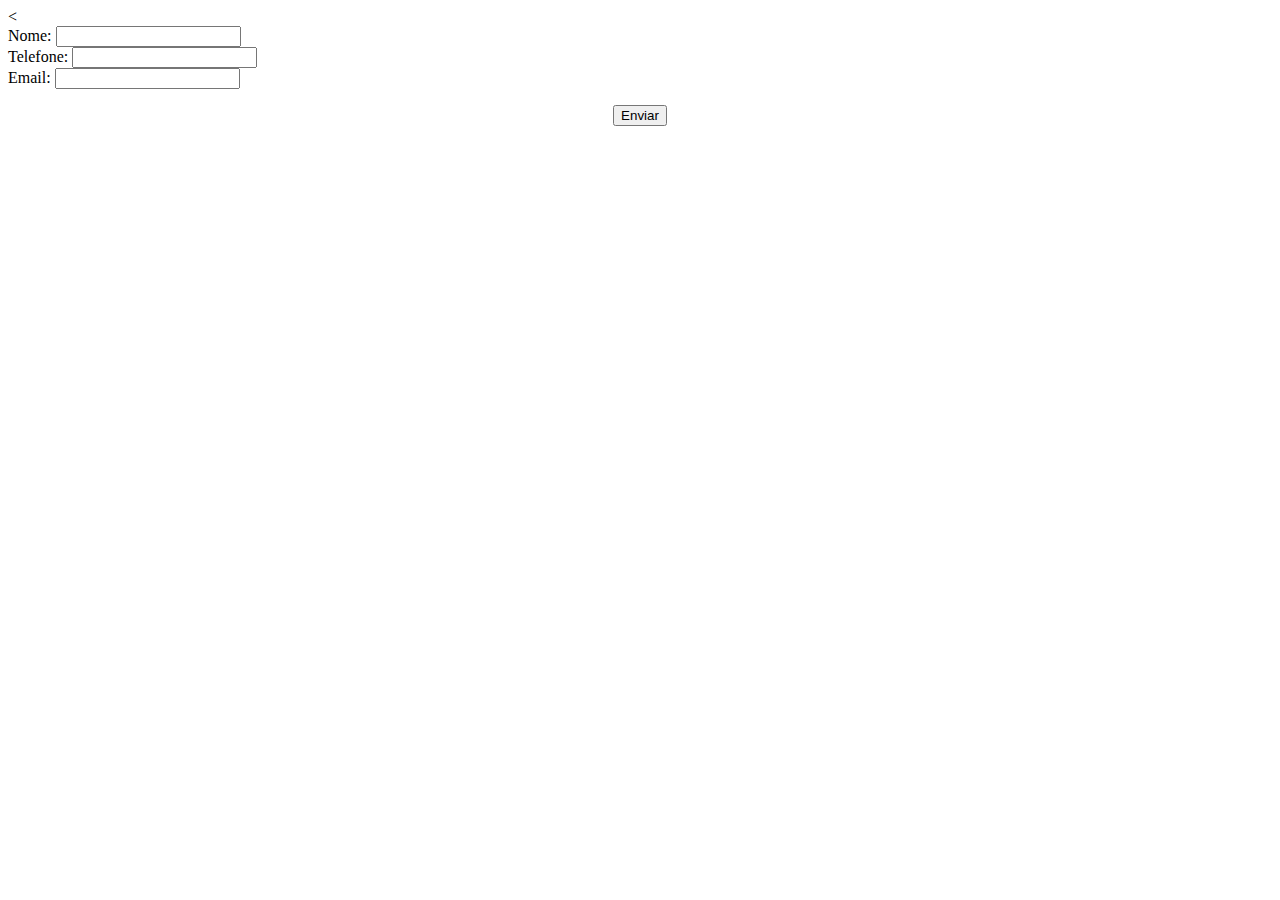
<file: Exercício1/index.html>
<<!DOCTYPE html>
<html lang="en">
  <head>
    <title>INSIRA UM NOME AQUI</title>
  </head>
  <body>
	<script>
		function func(){
			let nome = document.getElementById("nome").value
			console.log(nome)
			let telefone = document.getElementById("telefone").value
			console.log(telefone)
			let email = document.getElementById("email").value
			console.log(email)
		}
	</script>
	<form action="#">
		<label>Nome: </label>
		<input type="text" id="nome">
		<br>
		<label>Telefone: </label>
		<input type = text id ='telefone'>
		<br>
		<label>Email: </label>
		<input type = text id ='email'>
		<br>
	    <p><center><button id ='send' onclick = "func()"> Enviar </button></center><p>
	</form>	
  </body>
</html>
</file>
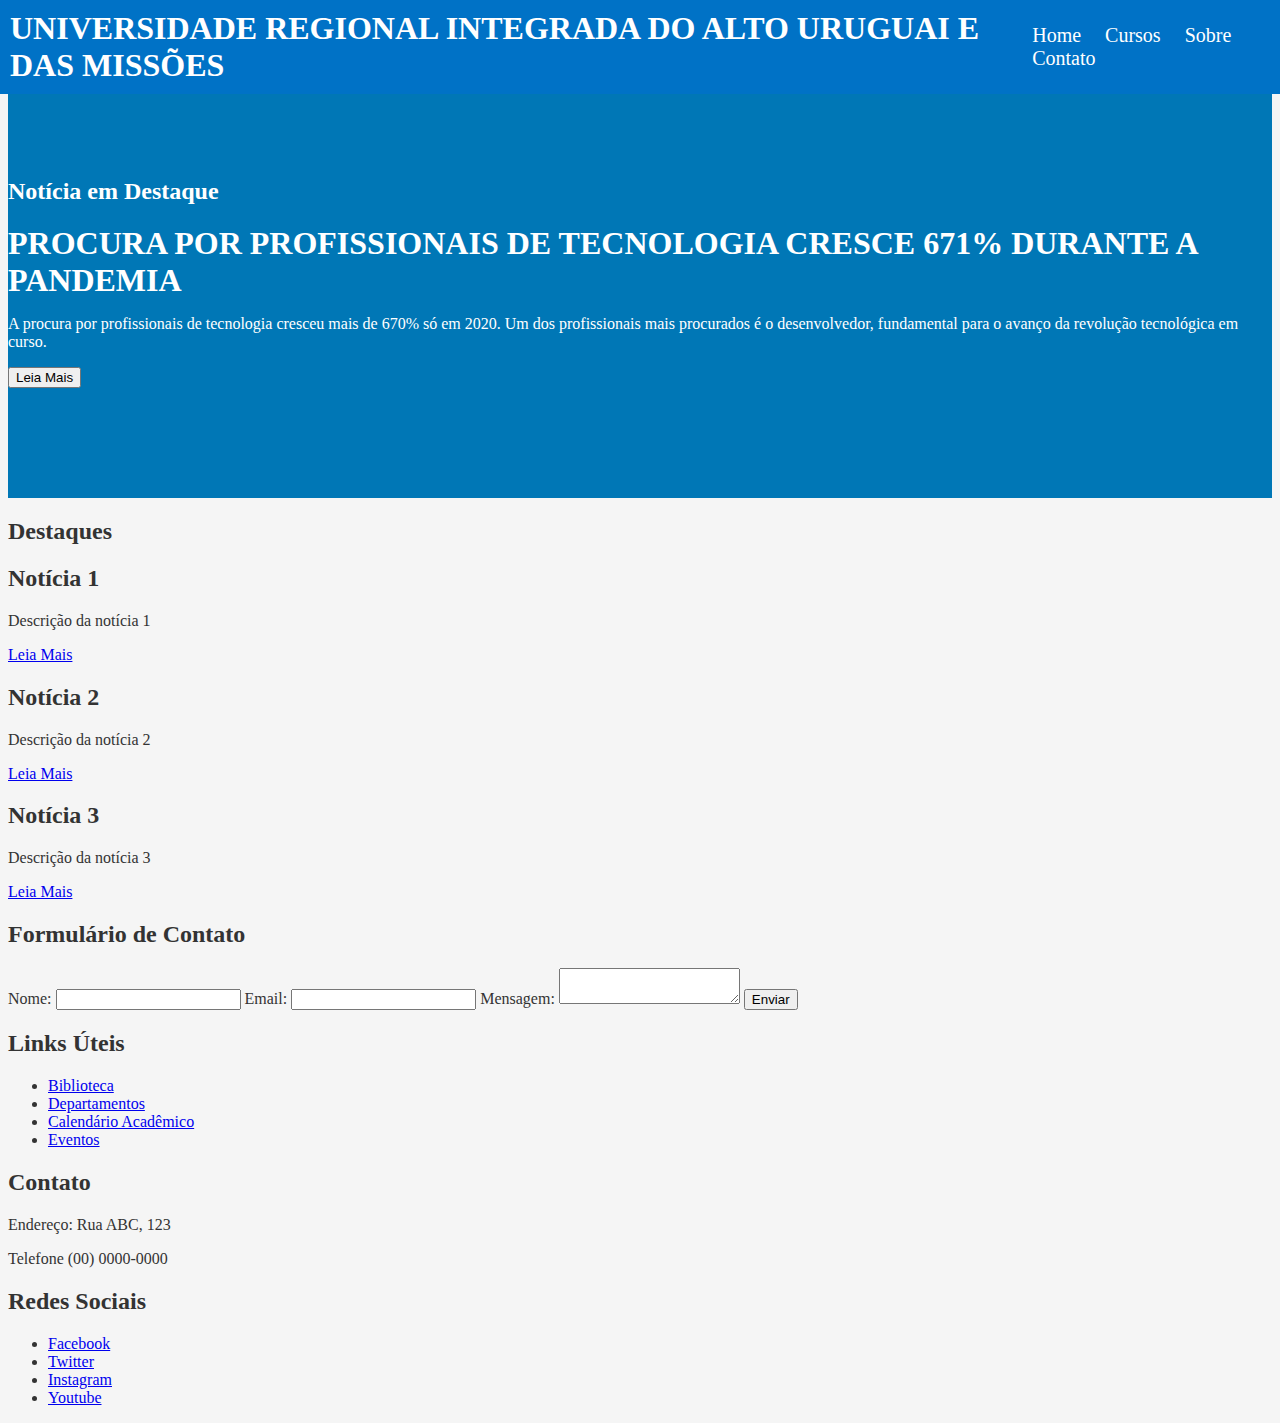
<file: Exercício2/index.html>
<!DOCTYPE html>
<html>
   <head>
      <link rel="stylesheet" type="text/css" href="style.css">
      <title>Universidade Regional Integrada do Alto Uruguai e das Missões</title>
   </head>
   <body>
         <header>
               <h1>Universidade Regional Integrada do Alto Uruguai e das Missões</h1>
               <nav>
                  <ul>
                     <li><a href="#">Home</a></li>
                     <li><a href="#">Cursos</a></li>
                     <li><a href="#">Sobre</a></li>
                     <li><a href="#">Contato</a></li>
                  </ul>
               </nav>
            </div>
         </header>
         <section class ="noticia-section">
            <div class="noticia content">
               <h2>Notícia em Destaque</h2>
               <h1>Procura por profissionais de tecnologia cresce 671% durante a pandemia</h1>
               <p>A procura por profissionais de tecnologia cresceu mais de 670% só em 2020. Um dos profissionais mais procurados é o desenvolvedor, fundamental para o avanço da revolução tecnológica em curso.</p>
               <button>Leia Mais</button>
            </div>
         </section>
         <section id="destaques">
         <h2>Destaques</h2>
         <div class="colunas">
            <div class=coluna>
               <h2>
               Notícia 1</h1>
               <p>Descrição da notícia 1</p>
               <a href="#">Leia Mais</a>
            <div>
         </div>
         <div>
            <h2>
            Notícia 2</h1>
            <p>Descrição da notícia 2</p>
            <a href="#">Leia Mais</a>
         </div>
         <div>
            <h2>
            Notícia 3</h1>
            <p>Descrição da notícia 3</p>
            <a href="#">Leia Mais</a>
         </div>
      </section>
      <section>
         <div>
            <form>
               <h2>Formulário de Contato</h2>
            </form>
            <label>Nome: </label>
            <input type="text" id="nome">
            <label>Email: </label>
            <input type="text" id="email">
            <label>Mensagem: </label>
            <textarea type="text" id="mensagem"></textarea>
            <button>Enviar</button>
         </div>
      </section>
      <footer class="footer">
         <div>
            <h2>Links Úteis</h2>
            <ul>
               <li><a href="#">Biblioteca</a></li>
               <li><a href="#">Departamentos</a></li>
               <li><a href="#">Calendário Acadêmico</a></li>
               <li><a href="#">Eventos</a></li>
            </ul>
         </div>
         <div>
            <h2>Contato</h2>
            <p>Endereço: Rua ABC, 123</p>
            <p>Telefone (00) 0000-0000</p>
         </div>
         <div>
            <h2>Redes Sociais</h2>
            <ul>
               <li><a href="#">Facebook</a></li>
               <li><a href="#">Twitter</a></li>
               <li><a href="#">Instagram</a></li>
               <li><a href="#">Youtube</a></li>
            </ul>
         </div>
      </footer>
   </body>
</html>
</file>
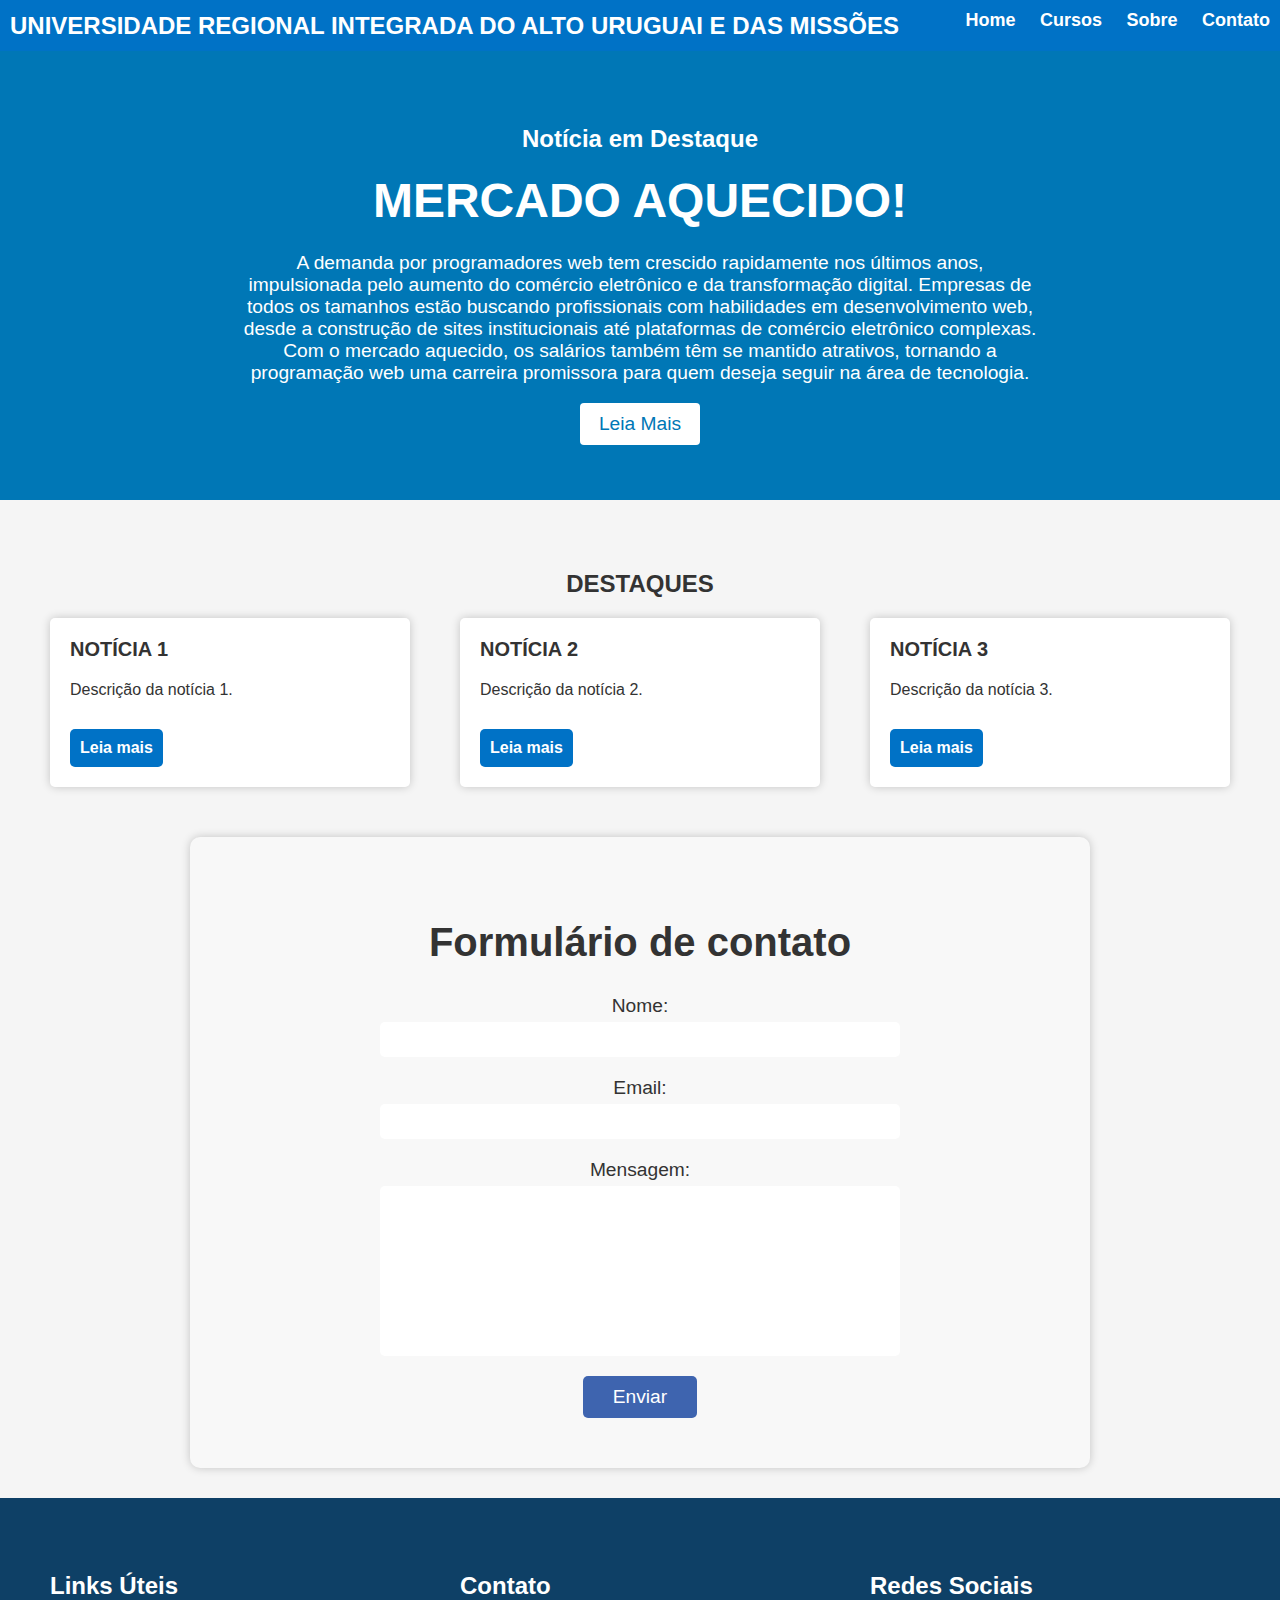
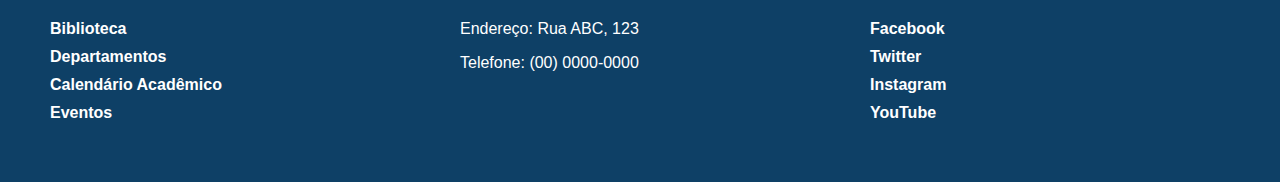
<file: Exercício2/uri.html>
<!DOCTYPE html>
<html>
   <head>
      <title>Universidade Regional Integrada do Alto Uruguai e das Missões - Página Inicial</title>
      <link rel="stylesheet" href="uri.css">
   </head>
   <body>
      <header>
         <h1>Universidade Regional Integrada do Alto Uruguai e das Missões</h1>
         <nav>
            <ul>
               <li><a href="#">Home</a></li>
               <li><a href="#">Cursos</a></li>
               <li><a href="#">Sobre</a></li>
               <li><a href="#">Contato</a></li>
            </ul>
         </nav>
      </header>
      <section class="noticia-section">
         <div class="noticia-content">
            <h2>Notícia em Destaque</h2>
            <h1>Mercado aquecido!</h1>
            <p>A demanda por programadores web tem crescido rapidamente nos últimos anos, impulsionada pelo aumento do comércio eletrônico e da transformação digital. Empresas de todos os tamanhos estão buscando profissionais com habilidades em desenvolvimento web, desde a construção de sites institucionais até plataformas de comércio eletrônico complexas. Com o mercado aquecido, os salários também têm se mantido atrativos, tornando a programação web uma carreira promissora para quem deseja seguir na área de tecnologia.</p>
            <button>Leia Mais</button>
         </div>
      </section>
      <section id="destaques">
         <h2>Destaques</h2>
         <div class="colunas">
            <div class="coluna">
               <h3>Notícia 1</h3>
               <p>Descrição da notícia 1.</p>
               <a href="#">Leia mais</a>
            </div>
            <div class="coluna">
               <h3>Notícia 2</h3>
               <p>Descrição da notícia 2.</p>
               <a href="#">Leia mais</a>
            </div>
            <div class="coluna">
               <h3>Notícia 3</h3>
               <p>Descrição da notícia 3.</p>
               <a href="#">Leia mais</a>
            </div>
         </div>
      </section>
      <section id="formulario-contato">
         <h2>Formulário de contato</h2>
         <form>
            <label for="nome">Nome:</label>
            <input type="text" id="nome" name="nome" required>
            <label for="email">Email:</label>
            <input type="email" id="email" name="email" required>
            <label for="mensagem">Mensagem:</label>
            <textarea id="mensagem" name="mensagem" required></textarea>
            <button type="submit">Enviar</button>
         </form>
      </section>
      <footer>
         <div class="colunas">
            <div class="coluna">
               <h3>Links Úteis</h3>
               <ul>
                  <li><a href="#">Biblioteca</a></li>
                  <li><a href="#">Departamentos</a></li>
                  <li><a href="#">Calendário Acadêmico</a></li>
                  <li><a href="#">Eventos</a></li>
               </ul>
            </div>
            <div class="coluna">
               <h3>Contato</h3>
               <p>Endereço: Rua ABC, 123</p>
               <p>Telefone: (00) 0000-0000</p>
            </div>
            <div class="coluna">
               <h3>Redes Sociais</h3>
               <ul>
                  <li><a href="#">Facebook</a></li>
                  <li><a href="#">Twitter</a></li>
                  <li><a href="#">Instagram</a></li>
                  <li><a href="#">YouTube</a></li>
               </ul>
            </div>
         </div>
      </footer>
   </body>
</html>
</file>
<file: Exercício2/style.css>
body {
    color: #333;
    background-color: #f5f5f5;
}

header{
	background-color: #0072c6;
	color: #fff;
	align-items: center;
	display: flex;
	top: 0;
	left: 0;
	right: 0;
	z-index: 1;
	padding: 10px;
	position: fixed;
}

h1{
	margin: 0;
	font-size: 28;
	text-transform: uppercase;
}

nav ul{
	margin: 0;
	padding: 0;
	list-style: none;
}

nav li{
	display: inline-block;
	margin-left: 20px;
}

nav a{
	color:#fff;
	font-size: 20px;
	text-decoration: none;
}

.noticia-section{
	background-color: #0077b6;
	color:white;
	display: flex;
	align-items: center;
	justify-content: center;
	padding-top: 40px;
	height: 50vh;
}

.noticia-content{
	max-width: 700px;
	text-align: center;
}

.noticia-content h1{
	margin-bottom: 0.5em;
}

.noticia-content p{
	font-size: 20px;
}

section#destaques{
	background-color: #f5f5f5;
}
</file>
<file: Exercício2/uri.css>
/* Estilização geral da página font-family: Arial, sans-serif;
 : Define a família de fontes utilizada no corpo do documento como Arial ou qualquer outra fonte genérica do tipo sans-serif. background-color: #f5f5f5;
 : Define a cor de fundo do corpo do documento como um tom de cinza claro. color: #333;
 : Define a cor do texto do corpo do documento como um tom de cinza escuro. margin: 0;
 : Remove todas as margens do elemento body, evitando espaços em branco inesperados. padding: 0;
 : Remove todo o preenchimento interno (espaço entre a borda e o conteúdo) do elemento body. */
 body {
     font-family: Arial, sans-serif;
     background-color: #f5f5f5;
     color: #333;
     margin: 0;
     padding: 0;
}
/* Estilização do cabeçalho
 : background-color: #0072c6 define a cor de fundo do cabeçalho como azul escuro. 
 : color: #fff define a cor do texto dentro do cabeçalho como branco. display
 : flex define que o elemento é um contêiner flexível. 
 : justify-content: space-between alinha os itens dentro do contêiner flexível para que haja um espaçamento uniforme entre eles. 
 : align-items: center alinha verticalmente os itens dentro do contêiner flexível no centro. 
 : position: fixed define que o cabeçalho é fixo na posição e não se move quando a página é rolada. 
 : top: 0 define que o cabeçalho começa no topo da janela do navegador;
 : left: 0 define que o cabeçalho começa no lado esquerdo da janela do navegador;
 : right: 0 define que o cabeçalho termina no lado direito da janela do navegador;
 : z-index: 1 define a ordem em que os elementos são exibidos na tela. Nesse caso, o cabeçalho está acima de todos os outros elementos;
 : padding: 10px adiciona um espaçamento interno de 10 pixels em torno do cabeçalho. */
 header {
     background-color: #0072c6;
     color: #fff;
     display: flex;
     justify-content: space-between;
     align-items: center;
     position: fixed;
     top: 0;
     left: 0;
     right: 0;
     z-index: 1;
     padding: 10px;
}
 h1 {
     margin: 0;
     font-size: 24px;
     text-transform: uppercase;
}
/*margin: 0;
 : Define a margem do elemento como zero, ou seja, não há espaço entre o elemento e seus elementos vizinhos. padding: 0;
 : Define o preenchimento interno do elemento como zero, ou seja, não há espaço entre a borda do elemento e seu conteúdo. list-style: none;
 : Remove o estilo padrão de lista do elemento ul, que inclui marcadores de lista. Neste caso, a lista não terá marcadores. */
 nav ul {
     margin: 0;
     padding: 0;
     list-style: none;
}
/* display: inline-block;
 : Define o tipo de exibição dos itens de lista como inline-block, fazendo com que cada item de lista seja exibido em uma linha horizontal, ao contrário do comportamento padrão dos elementos de lista que normalmente são exibidos em uma coluna vertical. margin-left: 20px;
 : Define a margem esquerda dos itens de lista como 20px, adicionando espaço entre cada item de lista. */
 nav li {
     display: inline-block;
     margin-left: 20px;
}
 nav a {
     color: #fff;
     text-decoration: none;
     font-size: 18px;
}
/* Estilização da seção inicial com noticia destaque 
 : A propriedade background-color define a cor de fundo da seção de notícias. 
 : A propriedade color define a cor do texto dentro da seção. 
 : A propriedade height define a altura da seção, no caso, a altura máxima é definida em 50% da altura total da tela (50vh). 
 : A propriedade display define o tipo de exibição do elemento, nesse caso, como um contêiner flexível. 
 : A propriedade justify-content define o alinhamento horizontal do conteúdo dentro do contêiner, centralizando-o na horizontal. 
 : A propriedade align-items define o alinhamento vertical do conteúdo dentro do contêiner, centralizando-o na vertical. */
 .noticia-section {
     background-color: #0077b6;
     color: white;
     height: 50vh;
    /* define a altura máxima para 50% da tela */
     display: flex;
     justify-content: center;
     align-items: center;
     padding-top: 50px;
}
 .noticia-content {
     max-width: 800px;
    /* define a largura máxima do conteúdo para 800 pixels */
     text-align: center;
}
 .noticia-content h1 {
     font-size: 3em;
     margin-bottom: 0.5em;
}
 .noticia-content p {
     font-size: 1.2em;
     margin-bottom: 1em;
}
 .noticia-content button {
     background-color: white;
     color: #0077b6;
     border: none;
     border-radius: 4px;
     padding: 0.5em 1em;
     font-size: 1.2em;
     cursor: pointer;
}
/* Estilização da seção de destaques */
 section#destaques {
     background-color: #f5f5f5;
     padding: 50px;
}
 section#destaques h2 {
     margin-bottom: 20px;
     font-size: 24px;
     text-align: center;
     text-transform: uppercase;
}
 section#destaques .colunas {
     display: flex;
     justify-content: space-between;
}
 section#destaques .coluna {
     width: 30%;
     background-color: #fff;
     box-shadow: 0 0 10px rgba(0, 0, 0, 0.2);
     border-radius: 5px;
     padding: 20px;
}
 section#destaques h3 {
     margin-top: 0;
     font-size: 20px;
     text-transform: uppercase;
}
 section#destaques p {
     margin-bottom: 10px;
}
 section#destaques a {
     display: inline-block;
     background-color: #0072c6;
     color: #fff;
     text-decoration: none;
     padding: 10px;
     border-radius: 5px;
     margin-top: 20px;
}
/* Estilização do formulário de contato 
background-color: #f8f8f8;: Define a cor de fundo da seção como um cinza claro.
padding: 50px;: Define o preenchimento (espaço interno) da seção como 50 pixels em 
    todas as direções.
margin: 0 auto;: Define as margens da seção como 0 pixels acima e abaixo e como automáticas à esquerda e à direita.
 Isso centraliza a seção horizontalmente na página.
margin-bottom: 30px;: Define uma margem inferior de 30 pixels para criar 
    espaço entre a seção de formulário e a próxima seção.
max-width: 800px;: Define a largura máxima da seção como 800 pixels. Isso impede 
que a seção se estenda demais em telas maiores, mantendo-a com uma largura adequada.
text-align: center;: Define o alinhamento do texto dentro da seção como centralizado.
border-radius: 10px;: Define o raio da borda da seção como 10 pixels, criando uma borda 
arredondada.
box-shadow: 0px 0px 10px rgba(0,0,0,0.2);: Adiciona uma sombra ao redor da seção. 
A sombra tem 10 pixels de deslocamento horizontal e vertical, nenhum desfoque e uma cor 
preta com uma transparência de 20%.*/
 section#formulario-contato {
     background-color: #f8f8f8;
     padding: 50px;
     margin: 0 auto;
     margin-bottom: 30px;
     max-width: 800px;
     text-align: center;
     border-radius: 10px;
     box-shadow: 0px 0px 10px rgba(0,0,0,0.2);
}
 section#formulario-contato h2 {
     font-size: 2.5rem;
     margin-bottom: 30px;
}
 form {
     display: flex;
     flex-direction: column;
     align-items: center;
}
 section#formulario-contato label {
     font-size: 1.2rem;
     margin-bottom: 5px;
}
 input, textarea {
     padding: 10px;
     margin-bottom: 20px;
     border: none;
     border-radius: 5px;
     width: 100%;
     max-width: 500px;
}
 textarea {
     height: 150px;
     resize: none;
}
/*
background-color: #3e64af;: Define a cor de fundo do botão como um azul escuro.
color: #fff;: Define a cor do texto do botão como branco.
padding: 10px 30px;: Define o preenchimento (espaço interno) do botão como 10 pixels na 
    parte superior e inferior e 30 pixels na parte esquerda e direita.
border: none;: Remove a borda do botão.
border-radius: 5px;: Define o raio da borda do botão como 5 pixels, criando uma borda 
    arredondada.
font-size: 1.2rem;: Define o tamanho da fonte do texto do botão como 1.2 vezes o tamanho 
    da fonte padrão do navegador.
cursor: pointer;: Define o cursor do mouse como uma mão, indicando que o botão é clicável.
*/
 section#formulario-contato button[type="submit"] {
     background-color: #3e64af;
     color: #fff;
     padding: 10px 30px;
     border: none;
     border-radius: 5px;
     font-size: 1.2rem;
     cursor: pointer;
}
 section#formulario-contato button[type="submit"]:hover {
     background-color: #2d4a7d;
}
/* Estilização do rodapé */
 footer {
     background-color: #0e4066;
     color: #fff;
     padding: 50px;
}
/*
display: flex;: Define o elemento como um container flexível.
flex-wrap: wrap;: Define como o container flexível deve se
comportar quando seus filhos não cabem dentro do espaço disponível.justify-content: space-between;: 
Define como o espaço disponível deve ser distribuído entre os filhos do elemento.
*/
 .colunas {
     display: flex;
     flex-wrap: wrap;
     justify-content: space-between;
}
 .coluna {
     flex: 1;
     margin-right: 50px;
}
 .coluna:last-child {
     margin-right: 0;
}
 h3 {
     font-size: 24px;
     font-weight: bold;
     margin-bottom: 20px;
}
 ul {
     list-style: none;
     padding: 0;
     margin: 0;
}
 li {
     margin-bottom: 10px;
}
 a {
     color: #fff;
     text-decoration: none;
     font-weight: bold;
}
 a:hover {
     text-decoration: underline;
}
</file>
